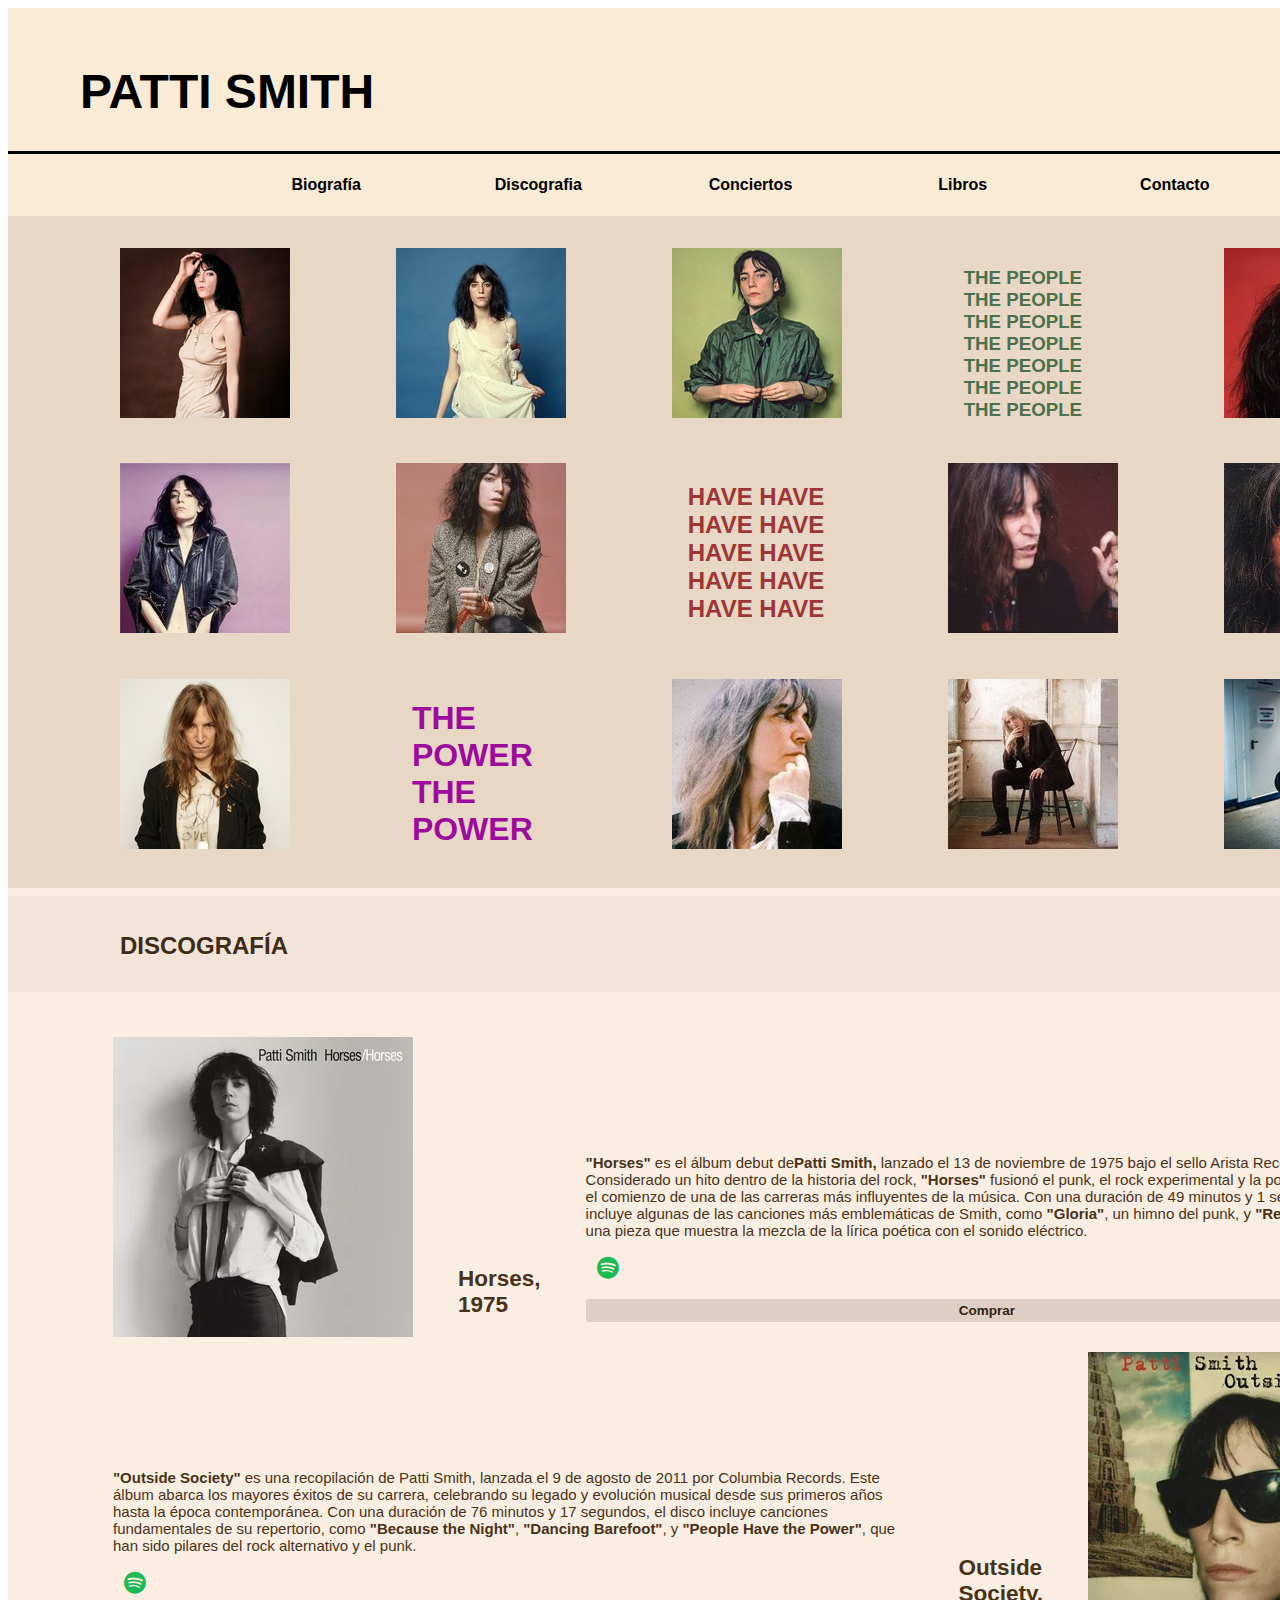
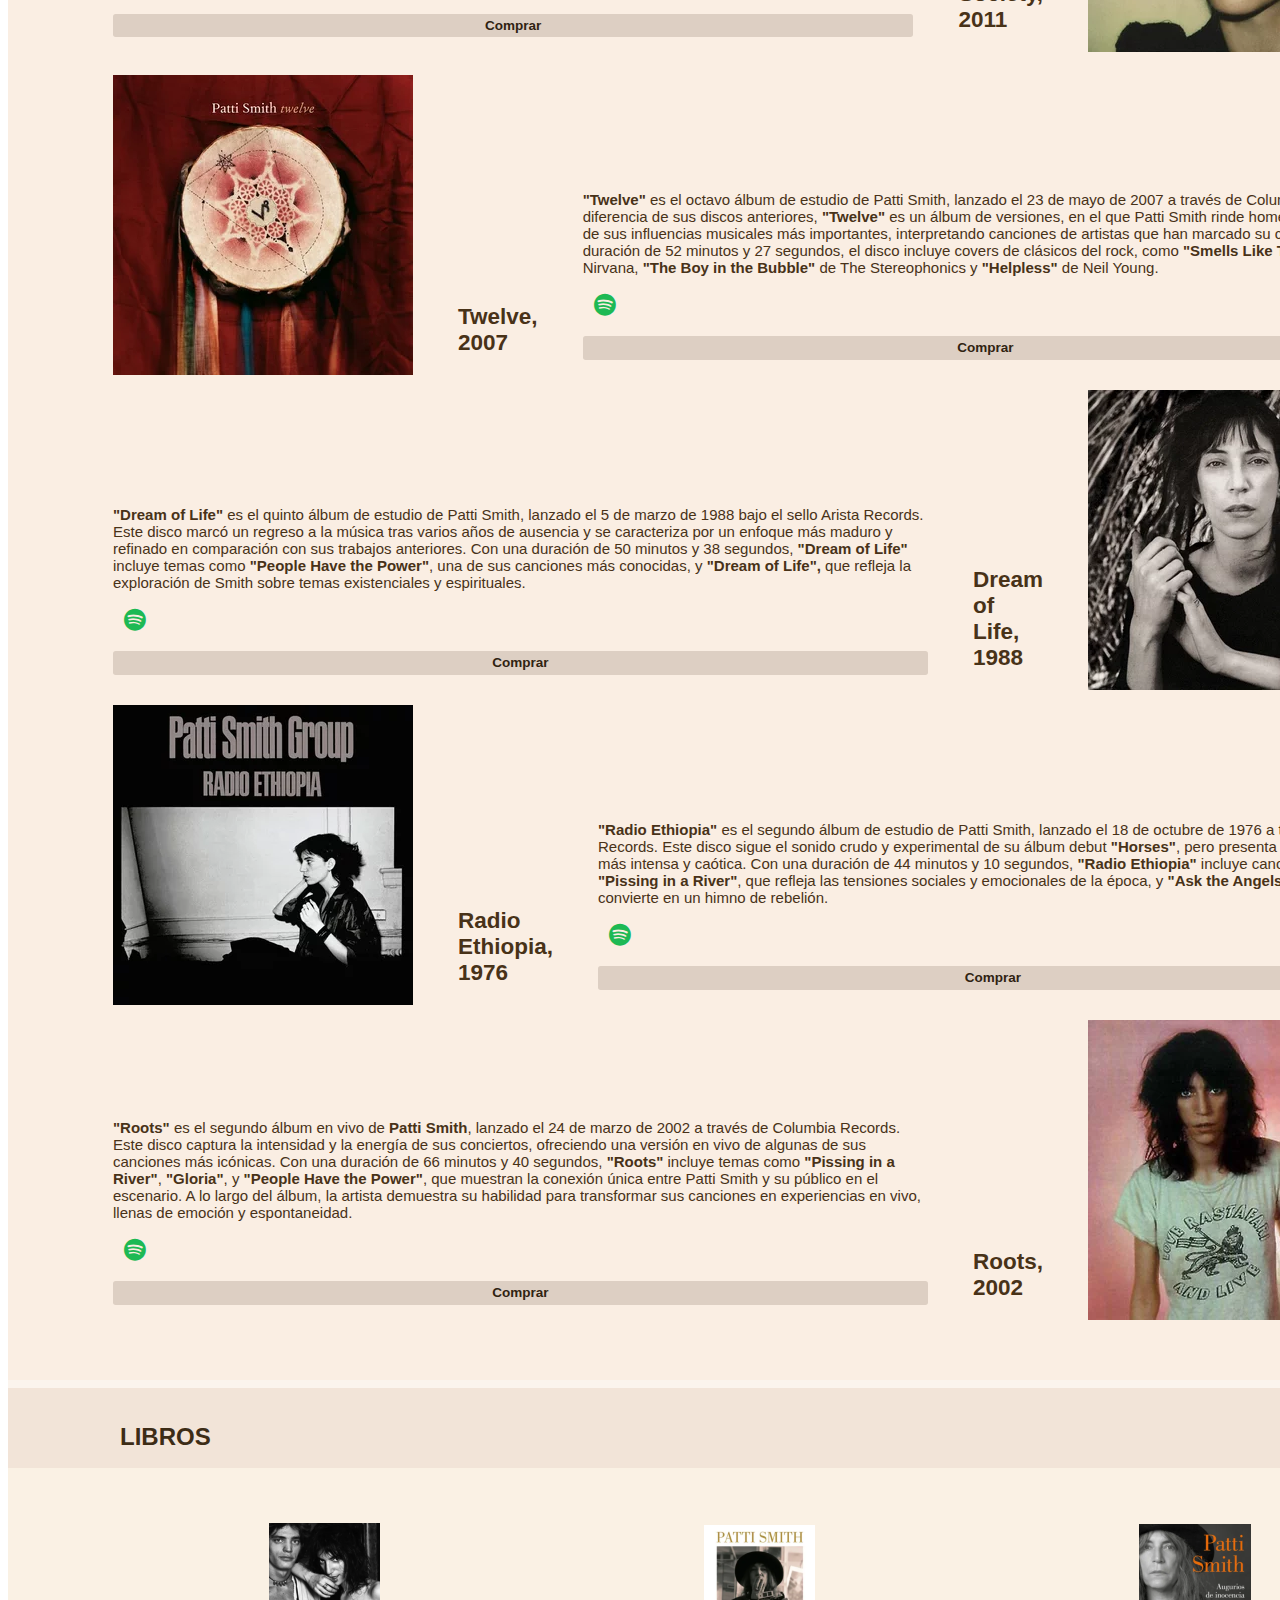
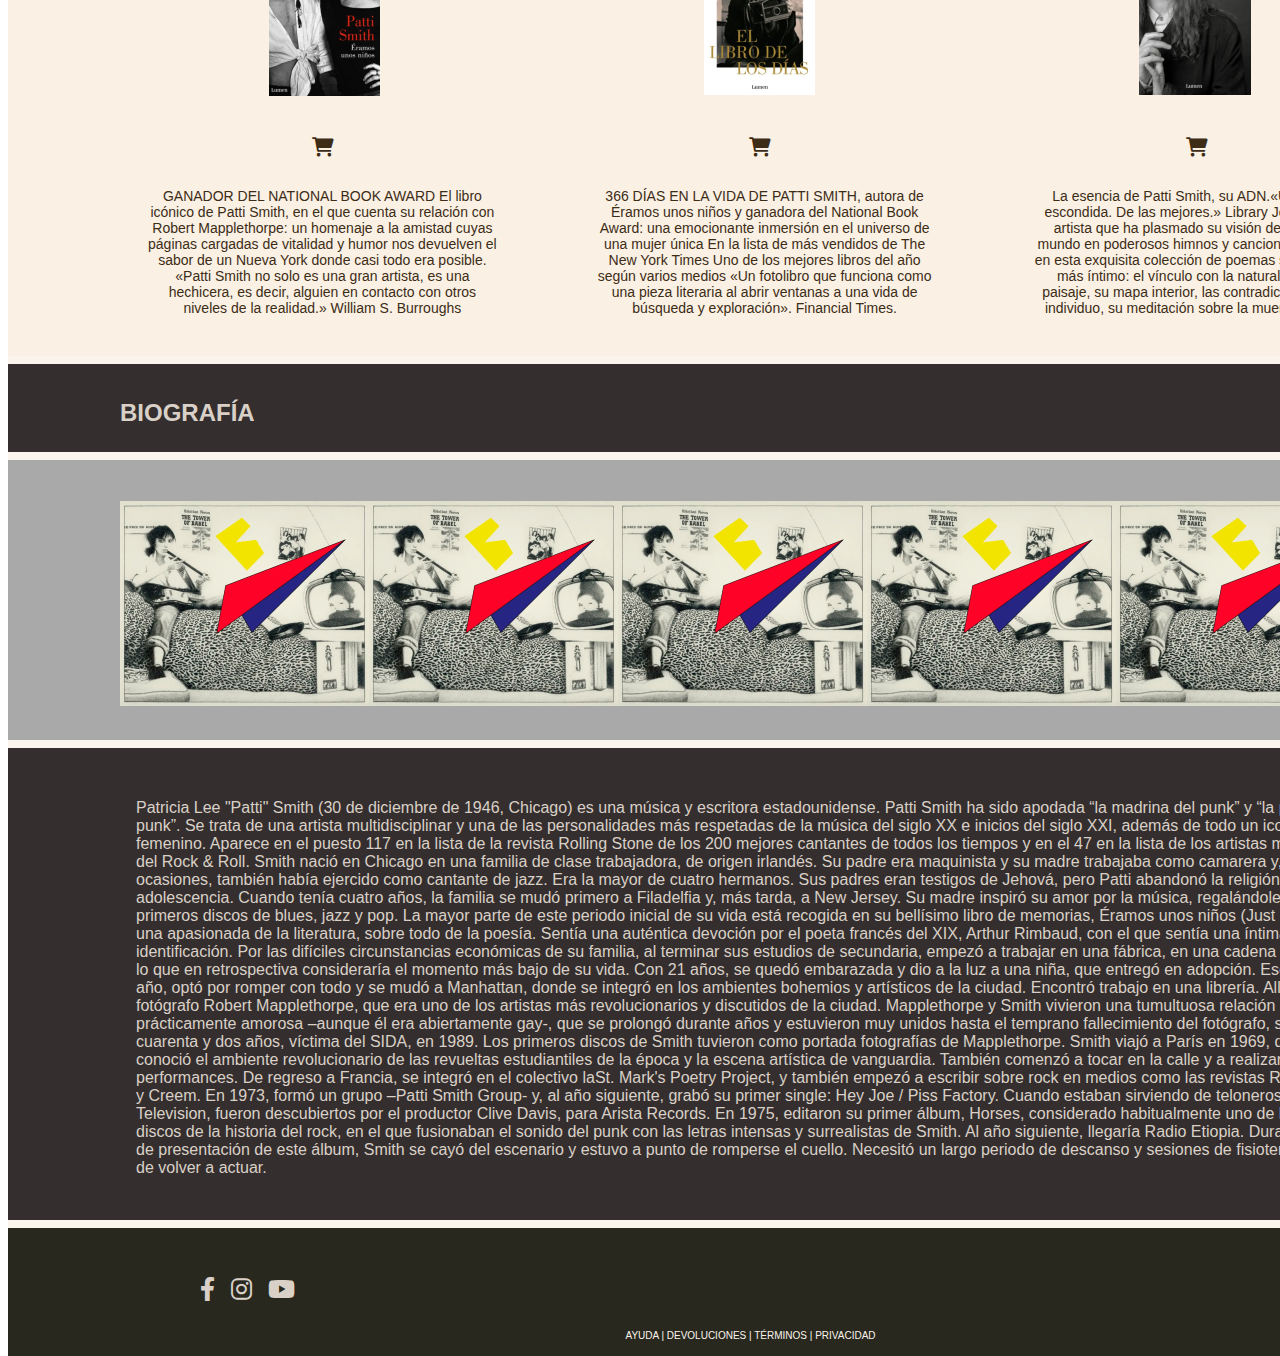
<file: index.html>
<!DOCTYPE html>
<html lang="en">
<head>
    <meta charset="UTF-8">
    <meta name="viewport" content="width=device-width, initial-scale=1.0">
    <title>Pagina Patti Smith</title>
<link rel="stylesheet" href="./style.css"/>
<link rel="stylesheet" href="https://cdnjs.cloudflare.com/ajax/libs/font-awesome/6.0.0-beta3/css/all.min.css">

<link href="https://cdnjs.cloudflare.com/ajax/libs/font-awesome/6.0.0-beta3/css/all.min.css" rel="stylesheet">
 
  
<body>
    <div class="contenedor">
        <div class="cabecera0">
            <div class="cabecera cabecera1"><h1><strong>PATTI SMITH</strong></h1></div>
            <div class="cabecera cabecera2"><strong>Biografía</strong></div>
            <div class="cabecera cabecera3"><p><strong>Discografia</strong></p></div>
            <div class="cabecera cabecera4"><strong>Conciertos</strong></div>
            <div class="cabecera cabecera5"><strong>Libros</strong></div>
            <div class="cabecera cabecera6"><strong>Contacto</strong></div>
            <div class="cabecera cabecera7"><i class="fas fa-search"></i></div>
        </div>
        <div class="cuerpo0">
            <div class="cuerpo cuerpo1"><img src="./public/images/foto1.png" alt="Descripción de la imagen"></div>
            <div class="cuerpo cuerpo2"><img src="./public/images/foto2.jpg" alt="Descripción de la imagen"></div>
            <div class="cuerpo cuerpo3"><img src="./public/images/foto3.png" alt="Descripción de la imagen"></div>
            <div class="cuerpo cuerpo13"><h3>THE PEOPLE <BR>THE PEOPLE<BR> THE PEOPLE<BR>THE PEOPLE <BR>THE PEOPLE<BR> THE PEOPLE<BR> THE PEOPLE</h3></div>
            <div class="cuerpo cuerpo4"><img src="./public/images/foto4.jpg" alt="Descripción de la imagen"></div>
            <div class="cuerpo cuerpo5"><img src="./public/images/foto5.jpg" alt="Descripción de la imagen"></div>
            <div class="cuerpo cuerpo6"><img src="./public/images/foto6.jpg" alt="Descripción de la imagen"></div>
            <div class="cuerpo cuerpo14"><h2>HAVE HAVE<br>HAVE HAVE<br> HAVE HAVE<br> HAVE HAVE <br>HAVE HAVE </h2></div>
            <div class="cuerpo cuerpo7"><img src="./public/images/foto7.jpg" alt="Descripción de la imagen"></div>
            <div class="cuerpo cuerpo8"><img src="./public/images/foto8.jpg" alt="Descripción de la imagen"></div>
            <div class="cuerpo cuerpo9"><img src="./public/images/foto9.jpg" alt="Descripción de la imagen"></div>
            <div class="cuerpo cuerpo15"><h1>THE <br>POWER<br>THE <br>POWER</h1></div>
            <div class="cuerpo cuerpo10"><img src="./public/images/foto10B.jpg" alt="Descripción de la imagen"></div>
            <div class="cuerpo cuerpo11"><img src="./public/images/foto11.jpg" alt="Descripción de la imagen"></div>
            <div class="cuerpo cuerpo12"><img src="./public/images/foto12.jpg" alt="Descripción de la imagen"></div>
            
        </div>
       
        <div class="discografia">
            <div class="disco disco0"><h2><strong>DISCOGRAFÍA</strong></h2></div>
            <div class="disco disco1"><img src="./public/images/disco2.jpg" alt="disco 1"><h2><strong>Horses, 1975</strong></h2><p><strong>"Horses"</strong> es el álbum debut de<strong>Patti Smith,</strong> lanzado el 13 de noviembre de 1975 bajo el sello Arista Records. Considerado un hito dentro de la historia del rock, <strong>"Horses"</strong> fusionó el punk, el rock experimental y la poesía, marcando el comienzo de una de las carreras más influyentes de la música. Con una duración de 49 minutos y 1 segundo, el disco incluye algunas de las canciones más emblemáticas de Smith, como <strong>"Gloria"</strong>, un himno del punk, y <strong>"Redondo Beach"</strong>, una pieza que muestra la mezcla de la lírica poética con el sonido eléctrico.<br><br><a href="https://open.spotify.com/album/{album_id}" class="spotify-icon" target="_blank">
                <i class="fab fa-spotify"></i> <!-- Icono de Spotify -->
              </a> <br><br><button class="boton-comprar">Comprar</button></p>
            </div>
            
            <div class="disco disco2"><img src="./public/images/disco4.jpg" alt="disco 2"> <h2><strong>Outside Society, 2011</strong></h2>
            <p><strong>"Outside Society" </strong> es una recopilación de Patti Smith, lanzada el 9 de agosto de 2011 por Columbia Records. Este álbum abarca los mayores éxitos de su carrera, celebrando su legado y evolución musical desde sus primeros años hasta la época contemporánea. Con una duración de 76 minutos y 17 segundos, el disco incluye canciones fundamentales de su repertorio, como <strong>"Because the Night"</strong>, <strong>"Dancing Barefoot"</strong>, y <strong>"People Have the Power"</strong>, que han sido pilares del rock alternativo y el punk.<br><br><a href="https://open.spotify.com/album/{album_id}" class="spotify-icon" target="_blank">
                <i class="fab fa-spotify"></i> <!-- Icono de Spotify -->
              </a> <br><br><button class="boton-comprar">Comprar</button></p></div>
            
            <div class="disco disco3"><img src="./public/images/disco5.jpg" alt="disco 3"><h2><strong>Twelve, 2007</strong></h2>
                <p><strong>"Twelve"</strong> es el octavo álbum de estudio de Patti Smith, lanzado el 23 de mayo de 2007 a través de Columbia Records. A diferencia de sus discos anteriores, <strong>"Twelve"</strong> es un álbum de versiones, en el que Patti Smith rinde homenaje a algunas de sus influencias musicales más importantes, interpretando canciones de artistas que han marcado su carrera. Con una duración de 52 minutos y 27 segundos, el disco incluye covers de clásicos del rock, como <strong>"Smells Like Teen Spirit"</strong> de Nirvana, <strong>"The Boy in the Bubble"</strong> de The Stereophonics y<strong> "Helpless"</strong>  de Neil Young.<br><br><a href="https://open.spotify.com/album/{album_id}" class="spotify-icon" target="_blank">
                    <i class="fab fa-spotify"></i> <!-- Icono de Spotify -->
                  </a> <br><br><button class="boton-comprar">Comprar</button></p>
            </div>
            
            <div class="disco disco4"><img src="./public/images/disco7.jpg" alt="disco 4"><h2><strong>Dream of Life, 1988</strong></h2>
            <p><strong>"Dream of Life"</strong> es el quinto álbum de estudio de Patti Smith, lanzado el 5 de marzo de 1988 bajo el sello Arista Records. Este disco marcó un regreso a la música tras varios años de ausencia y se caracteriza por un enfoque más maduro y refinado en comparación con sus trabajos anteriores. Con una duración de 50 minutos y 38 segundos, <strong>"Dream of Life"</strong> incluye temas como <strong>"People Have the Power"</strong>, una de sus canciones más conocidas, y <strong>"Dream of Life",</strong> que refleja la exploración de Smith sobre temas existenciales y espirituales.<br><br><a href="https://open.spotify.com/album/{album_id}" class="spotify-icon" target="_blank">
                <i class="fab fa-spotify"></i> 
              </a> <br><br><button class="boton-comprar">Comprar</button></p></div>
            
            <div class="disco disco5"><img src="./public/images/disco8.jpg" alt="disco 5"><h2><strong>Radio Ethiopia, 1976</strong></h2>
                <p><strong>"Radio Ethiopia"</strong> es el segundo álbum de estudio de Patti Smith, lanzado el 18 de octubre de 1976 a través de Arista Records. Este disco sigue el sonido crudo y experimental de su álbum debut <strong>"Horses"</strong>, pero presenta una atmósfera más intensa y caótica. Con una duración de 44 minutos y 10 segundos,<strong> "Radio Ethiopia" </strong>incluye canciones como <strong>"Pissing in a River"</strong>, que refleja las tensiones sociales y emocionales de la época, y <strong>"Ask the Angels"</strong>, que se convierte en un himno de rebelión.<br><br><a href="https://open.spotify.com/album/{album_id}" class="spotify-icon" target="_blank">
                    <i class="fab fa-spotify"></i>
                  </a> <br><br><button class="boton-comprar">Comprar</button></p>
            </div>
            
            <div class="disco disco6"><img src="./public/images/disco11.jpg" alt="disco 6"><h2><strong>Roots, 2002</strong></h2>
                <p><strong>"Roots"</strong> es el segundo álbum en vivo de <strong>Patti Smith</strong>, lanzado el 24 de marzo de 2002 a través de Columbia Records. Este disco captura la intensidad y la energía de sus conciertos, ofreciendo una versión en vivo de algunas de sus canciones más icónicas. Con una duración de 66 minutos y 40 segundos, <strong>"Roots" </strong>incluye temas como <strong>"Pissing in a River"</strong>, <strong>"Gloria"</strong>, y <strong>"People Have the Power"</strong>, que muestran la conexión única entre Patti Smith y su público en el escenario. A lo largo del álbum, la artista demuestra su habilidad para transformar sus canciones en experiencias en vivo, llenas de emoción y espontaneidad.<br><br><a href="https://open.spotify.com/album/{album_id}" class="spotify-icon" target="_blank">
                    <i class="fab fa-spotify"></i> 
                  </a> <br><br><button class="boton-comprar">Comprar</button> </p> 
                
            </div>
        </div>
        
       <div class="libros">
        
            <div class="libro libro0"><h2><strong>LIBROS</strong></h2</div>
            <div class="libro libro1"><img src="./public/images/eramosPEQ.png" alt="libro 1"><img src="./public/images/fotolibroPEQ.png" alt="libro 2"><img src="./public/images/augurios-de-inocenciaPEQ.jpg.png" alt="libro 3">
            </div>
            <div class="libro libro2">
               <!--<button class="boton-comprar2">Comprar</button>-->
                <a href="https://www.tupagina.com/comprar">
                    <i class="fas fa-shopping-cart comprar-icono"></i> <!-- Icono de carrito de compras -->
                  </a>
                  <a href="https://www.tupagina.com/comprar">
                    <i class="fas fa-shopping-cart comprar-icono"></i> <!-- Icono de carrito de compras -->
                  </a>
                  <a href="https://www.tupagina.com/comprar">
                    <i class="fas fa-shopping-cart comprar-icono"></i> <!-- Icono de carrito de compras -->
                  </a>
                
            </div>
            <div class="libro libro3">
                <p>GANADOR DEL NATIONAL BOOK AWARD
                El libro icónico de Patti Smith, en el que cuenta su relación con Robert Mapplethorpe: un homenaje a la amistad cuyas páginas cargadas de vitalidad y humor nos devuelven el sabor de un Nueva York donde casi todo era posible.
                «Patti Smith no solo es una gran artista, es una hechicera, es decir, alguien en contacto con otros niveles de la realidad.»
                William S. Burroughs
                 </p>
                <p>366 DÍAS EN LA VIDA DE PATTI SMITH, autora de Éramos unos niños y ganadora del National Book Award: una emocionante inmersión en el universo de una mujer única
                    En la lista de más vendidos de The New York Times
                    Uno de los mejores libros del año según varios medios
                    «Un fotolibro que funciona como una pieza literaria al abrir ventanas a una vida de búsqueda y exploración».
                    Financial Times.
                </p>
                <p>La esencia de Patti Smith, su ADN.«Una joya escondida. De las mejores.»
                    Library Journal. La artista que ha plasmado su visión de nuestro mundo en poderosos himnos y canciones desvela en esta exquisita colección de poemas su universo más íntimo: el vínculo con la naturaleza y el paisaje, su mapa interior, las contradicciones del individuo, su meditación sobre la muerte y la fe. </p>
            </div>
        </div>
        </div class="biografia">
              <div class="bio bio1"><h2><strong>BIOGRAFÍA</strong></h2></div>
              <div class="bio fotobio"><img src="./public/images/fotopeqbio.png" alt="">
                 <img src="./public/images/fotopeqbio.png" alt="">
                 <img src="./public/images/fotopeqbio.png" alt="">
                 <img src="./public/images/fotopeqbio.png" alt="">
                 <img src="./public/images/fotopeqbio.png" alt="">
            </div>
              <div class="bio textobio">
                Patricia Lee "Patti" Smith (30 de diciembre de 1946, Chicago) es una música y escritora estadounidense.
Patti Smith ha sido apodada “la madrina del punk” y “la poeta del punk”. Se trata de una artista multidisciplinar y una de las personalidades más respetadas de la música del siglo XX e inicios del siglo XXI, además de todo un icono femenino.
Aparece en el puesto 117 en la lista de la revista Rolling Stone de los 200 mejores cantantes de todos los tiempos y en el 47 en la lista de los artistas más grandes del Rock & Roll.
Smith nació en Chicago en una familia de clase trabajadora, de origen irlandés. Su padre era maquinista y su madre trabajaba como camarera y, en ocasiones, también había ejercido como cantante de jazz.  Era la mayor de cuatro hermanos. Sus padres eran testigos de Jehová, pero Patti abandonó la religión en su adolescencia.
Cuando tenía cuatro años, la familia se mudó primero a Filadelfia y, más tarda, a New Jersey. Su madre inspiró su amor por la música, regalándole sus primeros discos de blues, jazz y pop. La mayor parte de este periodo inicial de su vida está recogida en su bellísimo libro de memorias, Éramos unos niños (Just Kids). Era una apasionada de la literatura, sobre todo de la poesía. Sentía una auténtica devoción por el poeta francés del XIX, Arthur Rimbaud, con el que sentía una íntima identificación.
Por las difíciles circunstancias económicas de su familia, al terminar sus estudios de secundaria, empezó a trabajar en una fábrica, en una cadena de montaje, lo que en retrospectiva consideraría el momento más bajo de su vida. Con 21 años, se quedó embarazada y dio a la luz a una niña, que entregó en adopción. Ese mismo año, optó por romper con todo y se mudó a Manhattan, donde se integró en los ambientes bohemios y artísticos de la ciudad.
Encontró trabajo en una librería. Allí conoció al fotógrafo Robert Mapplethorpe, que era uno de los artistas más revolucionarios y discutidos de la ciudad. Mapplethorpe y Smith vivieron una tumultuosa relación prácticamente amorosa –aunque él era abiertamente gay-, que se prolongó durante años y estuvieron muy unidos hasta el temprano fallecimiento del fotógrafo, sólo con cuarenta y dos años, víctima del SIDA, en 1989. Los primeros discos de Smith tuvieron como portada fotografías de Mapplethorpe.
 Smith viajó a París en 1969, donde conoció el ambiente revolucionario de las revueltas estudiantiles de la época y la escena artística de vanguardia. También comenzó a tocar en la calle y a realizar performances. De regreso a Francia, se integró en el colectivo laSt. Mark's Poetry Project, y también empezó a escribir sobre rock en medios como las revistas Rolling Stone y Creem.
En 1973, formó un grupo –Patti Smith Group- y, al año siguiente, grabó su primer single: Hey Joe / Piss Factory. Cuando estaban sirviendo de teloneros a la banda Television, fueron descubiertos por el productor Clive Davis, para Arista Records. En 1975, editaron su primer álbum, Horses, considerado habitualmente uno de los mejores discos de la historia del rock, en el que fusionaban el sonido del punk con las letras intensas y surrealistas de Smith. Al año siguiente, llegaría Radio Etiopia.
 Durante la gira de presentación de este álbum, Smith se cayó del escenario y estuvo a punto de romperse el cuello. Necesitó un largo periodo de descanso y sesiones de fisioterapia antes de volver a actuar.
<!--Más tarde llegaron Easter (1978), que incluía su canción más famosa, Because the Night, coescrita con su amigo Bruce Springteen, y Wave (1979). En esa época Patti se casó con el músico Fred "Sonic" Smith. Tuvieron dos hijos: Jackson y Jesse Paris. Ambos seguirían los pasos de sus progenitores, y se dedicarían a la música, él como batería, y ella como compositora.
Patti estuvo varios años alejada de los escenarios, dedicada a la crianza de sus hijos. Regresó en 1988 con Dream of Life. Salió varias veces de gira con Bob Dylan y con REM (Michael Stipe, el líder de la banda, era un gran admirador de Smith y afirmó que quiso ser músico tras oír por primera vez Horses). Sin embargo, recibió un duro golpe cuando en 1994, fallecieron consecutivamente su hermano Todd y su esposo Fred, en este último caso de un repentino ataque cardiaco.
Esto se reflejó en su álbum de 1996, Gone Again. A este le siguió Peace and Noise (1997), Gung Ho (2000), Trampin`(2004), Twuelve (2007) y Baga (2012). También ha realizado varias exposiciones de sus fotografías y sus creaciones de arte visual.
Sus libro de memorias Éramos unos niños (2010), centrado en su juventud y su relación con Robert Mapplethorpe, ganó el National Book Award de no ficción y se convirtió en un bestseller internacional. Ha publicado otros libros de índole autobiográfica como Augurios de inocencia o El año del mono.
En 2016, acudió a Estocolmo para recibir el Premio Nobel de Literatura, en representación de Bob Dylan.-->
              </div>
<div class="footer">

  <div class="foot1">
    <div class="social-icons">
      <!-- Facebook -->
      <div class= icon1><a href="https://www.facebook.com" target="_blank">
          <i class="fab fa-facebook-f"></i>
      </a></div>
      <!-- Instagram -->
      <div class= icon2> <a href="https://www.instagram.com" target="_blank">
          <i class="fab fa-instagram"></i>
      </a></div>
      <!-- YouTube -->
      <div class= icon3><a href="https://www.youtube.com" target="_blank">
          <i class="fab fa-youtube"></i>
      </a></div>
  </div>
  </div>
  <div class="foot2"><p>AYUDA   |   DEVOLUCIONES   |   TÉRMINOS   |   PRIVACIDAD  </p>  </div>
  
  </div>

      </div>
    </div>
 
    
</body>
</html>
</file>
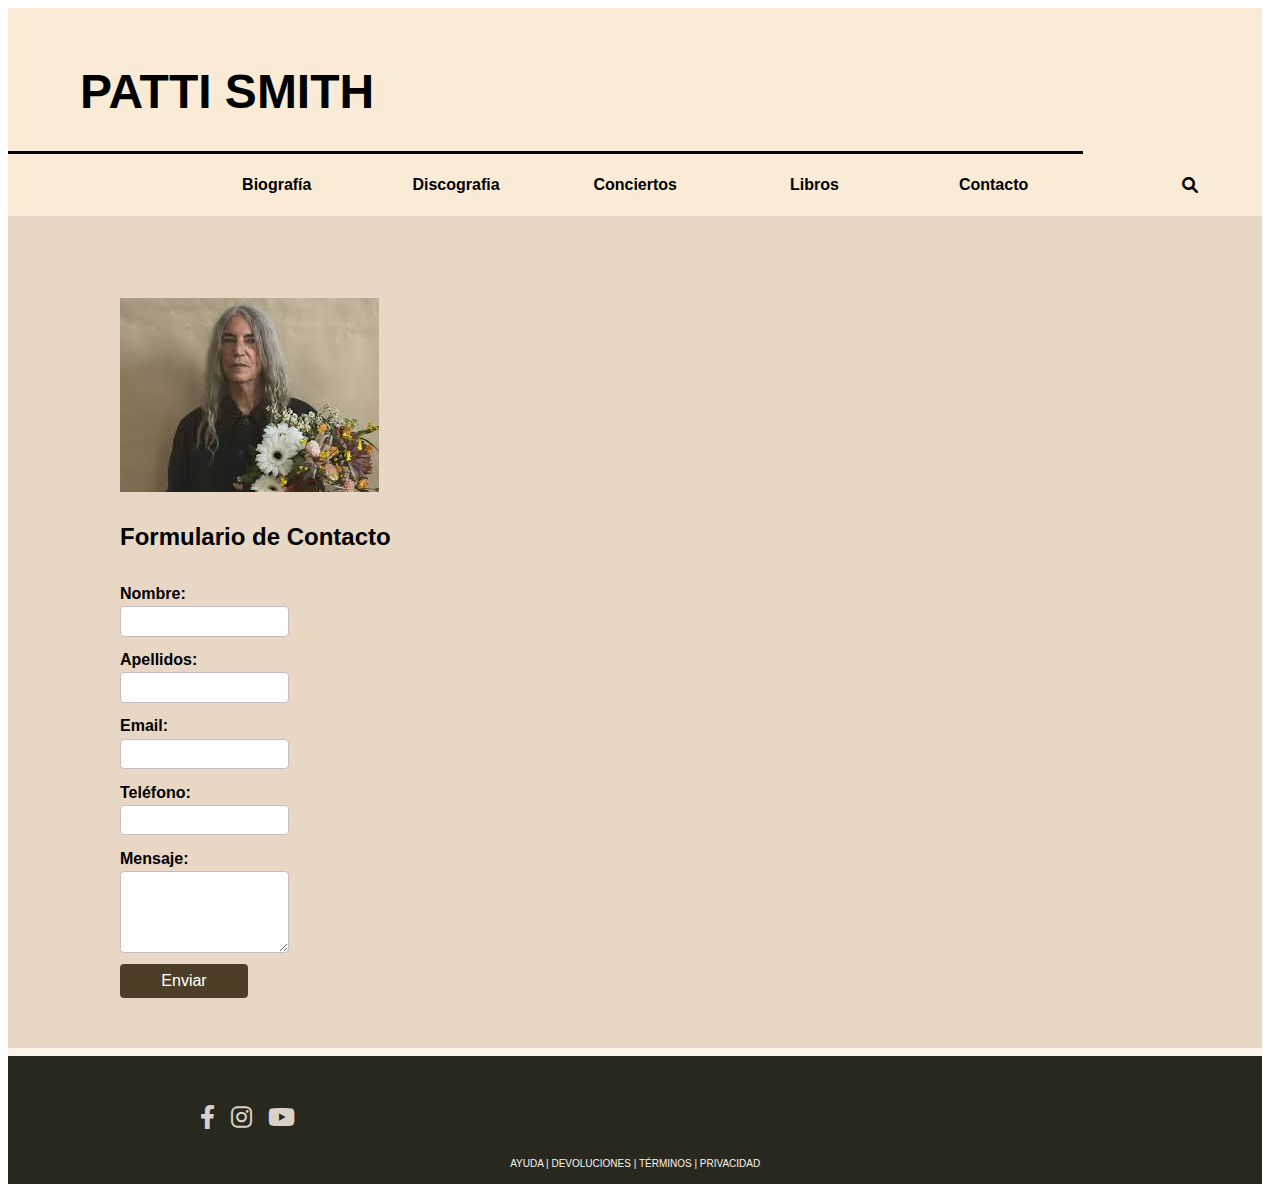
<file: paginas/formulario.html>
<!DOCTYPE html>
<html lang="en">
<head>
    <meta charset="UTF-8">
    <meta name="viewport" content="width=device-width, initial-scale=1.0">
    <title>Document</title>
</head>
<link rel="stylesheet" href="style.css"/>
<link rel="stylesheet" href="https://cdnjs.cloudflare.com/ajax/libs/font-awesome/6.0.0-beta3/css/all.min.css">

<link href="https://cdnjs.cloudflare.com/ajax/libs/font-awesome/6.0.0-beta3/css/all.min.css" rel="stylesheet">
<body>
  <div class="contenedor">
    <div class="cabecera0">
        <div class="cabecera cabecera1"><h1><strong>PATTI SMITH</strong></h1></div>
        <div class="cabecera cabecera2"><strong>Biografía</strong></div>
        <div class="cabecera cabecera3"><p><strong>Discografia</strong></p></div>
        <div class="cabecera cabecera4"><strong>Conciertos</strong></div>
        <div class="cabecera cabecera5"><strong>Libros</strong></div>
        <div class="cabecera cabecera6"><strong>Contacto</strong></div>
        <div class="cabecera cabecera7"><i class="fas fa-search"></i></div>
    </div>
    <div class="formulario">
      <div class="bio fotobio"><img src="pattiflores.jpg" alt=""></div>
      <h2>Formulario de Contacto</h2>
        <form action="#" method="POST">
          <label for="nombre">Nombre:</label>
          <input type="text" id="nombre" name="nombre" required>
    
          <label for="apellidos">Apellidos:</label>
          <input type="text" id="apellidos" name="apellidos" required>
    
          <label for="email">Email:</label>
          <input type="email" id="email" name="email" required>
    
          <label for="telefono">Teléfono:</label>
          <input type="tel" id="telefono" name="telefono" required>
    
          <label for="mensaje">Mensaje:</label>
          <textarea id="mensaje" name="mensaje" required></textarea>
    
          <button type="submit">Enviar</button>
        </form>
        
      </div>
      <div class="footer">

        <div class="foot1">
          <div class="social-icons">
            <!-- Facebook -->
            <div class= icon1><a href="https://www.facebook.com" target="_blank">
                <i class="fab fa-facebook-f"></i>
            </a></div>
            <!-- Instagram -->
            <div class= icon2> <a href="https://www.instagram.com" target="_blank">
                <i class="fab fa-instagram"></i>
            </a></div>
            <!-- YouTube -->
            <div class= icon3><a href="https://www.youtube.com" target="_blank">
                <i class="fab fa-youtube"></i>
            </a></div>
        </div>
        </div>
        <div class="foot2"><p>AYUDA   |   DEVOLUCIONES   |   TÉRMINOS   |   PRIVACIDAD  </p>  </div>
        
        </div>
           
</body>
</html>
</file>
<file: style.css>
.contenedor{
    display: grid;
    width: 100vw;
    height: 100vh;
    background-color: rgb(244, 238, 231);
    
}

.cabecera0{
    display: grid;
    width: 100%;
    height: 13em;
    grid-template-columns: 1fr 1fr 1fr 1fr 1fr 1fr 1fr;
    grid-template-rows: 2fr 1fr ;
    background-color: antiquewhite;
    
}

.cabecera1{
    display: grid;
    grid-column-start: 1;
    grid-column-end: 7;
    grid-row-start: 1;
    grid-row-end: 2;
    align-items: center;
    padding-top: 1em;
    padding-left: 3em;  
    font-size: x-large;
    border-bottom: solid;   
    font-family:"poppins",sans-serif;
  
}
.cabecera2{
display: grid;
grid-column-start: 2;
grid-column-end: 3;
grid-row-start: 2;
grid-column-end: 3;
align-items: center;
justify-content: center;
font-family:"poppins",sans-serif;

}

  
.cabecera3{
    display: grid;
    grid-row-start: 2;
    grid-column-end: 3;
    grid-column-start: 3;
    grid-column-end: 4;
    align-items: center;
    justify-content: center;
    font-family:"poppins",sans-serif;
    
}
.cabecera4{
    display: grid;
    grid-row-start: 2;
    grid-column-end: 3;
    grid-column-start: 4;
    grid-column-end: 5;
    align-items: center;
    justify-content: center;
    font-family:"poppins",sans-serif;
    
}
.cabecera5{
    display: grid;
    grid-row-start: 2;
    grid-column-end: 3;
    grid-column-start: 5;
    grid-column-end: 6;
    align-items: center;
    justify-content: center;
    font-family:"poppins",sans-serif;  
}
.cabecera6{
    display: grid;
    grid-row-start: 2;
    grid-column-end: 3;
    grid-column-start: 6;
    grid-column-end: 7;
    align-items: center;
    justify-content: center;
    font-family:"poppins",sans-serif;
    
}
.cabecera7{
    display: grid;
    grid-row-start: 2;
    grid-column-end: 3;
    grid-column-start: 7;
    grid-column-end: 8;
    align-items: center;
    justify-content: end;
    padding-right: 4em;
    font-family:"poppins",sans-serif;
}
.cuerpo0{
    display: grid;
    background-color: rgb(232, 215, 196);
    height: 40em;
    grid-template-columns: 1fr 1fr 1fr 1fr 1fr;
    grid-template-rows: 1fr 1fr 1fr;
    padding-left: 7em;;
    padding-top: 2em;
    gap: 0.4em;  
    font-family:"poppins",sans-serif;
    font-weight: bold;

    
}
.cuerpo13{
    display: grid;
    padding-left: 1em;   
    color:rgb(76, 113, 76); 
 
}
.cuerpo14{
    display: grid;
    padding-left: 1em;   
     color: rgb(157, 55, 55)
    
}
.cuerpo15{
    display: grid;
    padding-left: 1em;  
    color: rgb(156, 11, 156);
   
}
.disco{
    display: flex;
    flex-direction: row;
    height: 80em;
    background-color:  rgb(250, 238, 227);
    font-family:"poppins",sans-serif;
    color:  rgb(72, 50, 24);;
    
}

.disco0{
    display: flex;
    flex-direction: row;
    background-color:  rgb(242, 228, 216);
    height: 4em;
    padding-top: 1em;
    padding-bottom: 1em;
    padding-left: 7em;
    color:  rgb(61, 44, 22);
    border-top: 0.5em solid ;
    border-color:   rgb(250, 238, 227);
    font-family: "poppins",sans-serif;
   
}
.disco1{
    display: flex;
    flex-direction: row;
    height: 19em;
    gap:3em;
    padding-top: 4em;
    padding-right: 7em;
    padding-left: 7em;
    padding-bottom: 2em;
    justify-content: center;
    align-items: end;
    font-size:15px;
        
}

.disco2{
    display: flex;
    flex-direction: row-reverse;
    height: 18em;
    gap:3em;
    padding-right: 7em;
    padding-left: 7em;
    padding-top: 1em;
    justify-content: center;
    align-items: end;
    font-size:15px;
   
     
}
.disco3{
    display: flex;
    flex-direction: row;
    height: 21em;
    gap:3em;
    padding-right: 7em;
    padding-left: 7em;
    padding-top: 2em;
    padding-bottom: 2em;
     padding-top: 0.5em;
    justify-content: center;
    align-items: end;
    font-size:15px;
}
.disco4{
    display: flex;
    flex-direction: row-reverse;
    height: 18em;
    gap:3em;
    padding-right: 7em;
    padding-left: 7em;
    padding-top: 1em;
    justify-content: center;
    align-items: end;
    font-size:15px;
}
  

.disco5{
    display: flex;
    flex-direction: row;
    height: 19em;
    gap:3em;
    padding-right: 7em;
    padding-left: 7em;
    padding-top: 2em;
    justify-content: center;
    align-items: end;
    font-size:15px;
}

.disco6{
    display: flex;
    flex-direction: row-reverse;
    height: 19em;
    gap:3em;
    padding-right: 7em;
    padding-left: 7em;
    padding-top: 2em;
    padding-bottom: 4em;
    justify-content: center;
    align-items: end;
    font-size:15px;
    
}

.boton-comprar {
    width: 100%;
    background-color:  rgb(221, 207, 195);
    color:  rgb(48, 35, 18);
    font-size: 0.9em;
    font-weight: bolder;          
    padding: 0.3em 0.7em;       
    border:none;           
    border-radius: 0.2em;        
    cursor: pointer;         
    transition: background-color 0.3s ease, transform 0.2s ease; 
  }

  
  
  .boton-comprar:hover {
    background-color: rgb(170, 154, 140);
    transform: scale(1.05);  
  }
  
  /* Efecto al presionar el botón (active) */
  .boton-comprar:active {
    background-color: rgb(153, 139, 126);
    transform: scale(0.98);     /* Reduce ligeramente el tamaño del botón */
  }
  .spotify-icon {
    font-size: 1.5em; /* Tamaño del icono */
    color: #1DB954; /* Color verde de Spotify */
    text-decoration: none; /* Elimina el subrayado */
    transition: color 0.3s ease; /* Transición para el color */
    padding-left: 0.5em;
  }

  .spotify-icon:hover {
    color: #1bad4e; /* Color más oscuro al pasar el ratón */
  }
  
  
.libros{
    display: flex;
    flex-direction: column;
    height:36em;
    gap: 5em;
    background-color:   rgb(250, 241, 228);
   
    
   
}
.libro0{
    display: flex;
    flex-direction: row;
    height: 4em;
    background-color:  rgb(242, 228, 216);
    padding-left: 7em;
    color:  rgb(61, 44, 22);
    border-top: 0.5em solid ;
    border-color:   rgb(251, 244, 237);
    font-family: "poppins",sans-serif;
    padding-top: 1em;
    
   
}
.libro1{
    display: flex;
   flex-direction: row;
    width: 80rem;
    padding-top: 3em;
    gap: 13.5em;
    justify-content: center;
    align-items: center;
    
}

  
.libro2{
    display: flex;
    flex-direction: row;
    gap:17.3em;
   padding-left: 8em;
   padding-top: 1.5em;
}

/*.boton-comprar2 {
    width: 50%;
    background-color:  rgb(221, 207, 195);
    color:  rgb(48, 35, 18);
    font-size: 0.6em;          
    padding: 0.3em 0.7em;       
    border:none;           
    border-radius: 0.2em;        
    cursor: pointer;         
    transition: background-color 0.3s ease, transform 0.2s ease; 
  }

  
  
  .boton-comprar2:hover {
    background-color: rgb(170, 154, 140);
    transform: scale(1.05);  
  }
  
   Efecto al presionar el botón (active) 

  .boton-comprar2:active {
    background-color: rgb(153, 139, 126);
    transform: scale(0.98);     Reduce ligeramente el tamaño del botón 
}
*/

  .comprar-icono {
    font-size: 0.8em; 
    color:  rgb(61, 44, 22);
    cursor: pointer;
    transition: transform 0.3s ease;
   
  }

  .comprar-icono:hover {
    transform: scale(1.2); /* Agranda el icono al pasar el ratón */
  }
  .libro3{
    display: flex;
    flex-wrap: nowrap;
    flex-direction: row;
    font-family:"poppins",sans-serif;
    font-weight: normal;
    font-size:14px;
   gap:7em;
  margin-right: 10em;
  margin-left: 2em;
  padding-top: 1em;
  text-align: center;
  }

  .biografia{
    display: flex;
    flex-direction: column;
    height: 40em;
    background-color: rgb(66, 66, 57);
    
   
  
  }
  .bio{
    display: flex;
    flex-direction: row;
    height: 4em;
    background-color:  rgb(242, 228, 216);
    padding-bottom: 0.5em;
    padding-left: 7em;
    color:  rgb(217, 209, 199);
    border-top: 0.5em solid ;
    border-color:   rgb(251, 244, 237);
    font-family: "poppins",sans-serif;
    padding-top: 1em;
    background-color: rgb(53, 46, 46);
    

  }
 
  .fotobio{
    display: flex;
    flex-direction: row;
    height: 16em;
    background-color: darkgray;
    justify-content: center;
    align-items: center;
    padding-right: 8em;
    

  }
  .textobio{
    display: flex;
    flex-direction: row;
    height: 28em;
    font-family: "poppins",sans-serif;
    justify-content: center;
    align-items: center;
    padding-left: 8em;
    padding-right: 8em;

  }


  .footer{
 
    display: flex;
    flex-direction: column;
    background-color:  rgb(40, 40, 30);
    border-top: 0.5em solid ;
    border-color:   rgb(251, 244, 237);
    font-family: "poppins",sans-serif;
    height: 8em;
    
    
}


.foot1{
  display: flex;
  flex-direction: row;
  justify-content: start;
  align-items: start;
  padding-left: 4em;
  padding-top: 3em;;
  padding-bottom: 1em;
}
.foot2{

  display: flex;
  flex-direction: row;
  color:  rgb(251, 244, 237);
  font-family: "poppins",sans-serif;
  font-size: x-small;
  justify-content: center;
  align-items: center;


 
}
.social-icons {
  display: flex;
  flex-direction: row;
  gap: 1em;
  padding-left: 8em;
  
}

.social-icons a {
  font-size: 1.5em;  
  color:  rgb(217, 209, 199);
  text-decoration: none;  
  transition: color 0.3s ease;  
}

 .social-icons .icon1 a:hover {
  color: #0073e6;  
}
.social-icons .icon2 a:hover {
  color: #ba448f;  
}

.social-icons .icon3 a:hover {
  color: #aa0e19;  
}
</file>
<file: paginas/style.css>
.contenedor{
  display: grid;
  width: 98vw;
  height: 98vh;
  background-color: rgb(213, 206, 197);
  
}

.cabecera0{
  display: grid;
  width: 100%;
  height: 13em;
  grid-template-columns: 1fr 1fr 1fr 1fr 1fr 1fr 1fr;
  grid-template-rows: 2fr 1fr ;
  background-color: antiquewhite;
  
}

.cabecera1{
  display: grid;
  grid-column-start: 1;
  grid-column-end: 7;
  grid-row-start: 1;
  grid-row-end: 2;
  align-items: center;
  padding-top: 1em;
  padding-left: 3em;  
  font-size: x-large;
  border-bottom: solid;   
  font-family:"poppins",sans-serif;

}
.cabecera2{
display: grid;
grid-column-start: 2;
grid-column-end: 3;
grid-row-start: 2;
grid-column-end: 3;
align-items: center;
justify-content: center;
font-family:"poppins",sans-serif;

}


.cabecera3{
  display: grid;
  grid-row-start: 2;
  grid-column-end: 3;
  grid-column-start: 3;
  grid-column-end: 4;
  align-items: center;
  justify-content: center;
  font-family:"poppins",sans-serif;
  
}
.cabecera4{
  display: grid;
  grid-row-start: 2;
  grid-column-end: 3;
  grid-column-start: 4;
  grid-column-end: 5;
  align-items: center;
  justify-content: center;
  font-family:"poppins",sans-serif;
  
}
.cabecera5{
  display: grid;
  grid-row-start: 2;
  grid-column-end: 3;
  grid-column-start: 5;
  grid-column-end: 6;
  align-items: center;
  justify-content: center;
  font-family:"poppins",sans-serif;  
}
.cabecera6{
  display: grid;
  grid-row-start: 2;
  grid-column-end: 3;
  grid-column-start: 6;
  grid-column-end: 7;
  align-items: center;
  justify-content: center;
  font-family:"poppins",sans-serif;
  
}
.cabecera7{
  display: grid;
  grid-row-start: 2;
  grid-column-end: 3;
  grid-column-start: 7;
  grid-column-end: 8;
  align-items: center;
  justify-content: end;
  padding-right: 4em;
  font-family:"poppins",sans-serif;
}


.formulario {
    font-family:"poppins",sans-serif;
     display: flex;
     flex-direction: column;
     height: 50em;
     justify-content: center;
     align-items: start;
    padding-left: 7em;
     background-color: rgb(232, 215, 196);
     padding-left: 7em;;
     padding-top: 2em;
     gap: 0.4em;  
     font-family:"poppins",sans-serif;
     font-weight: bold;
  }

 /* h2 {
    text-align: center;
  }
*/
  label {
    display: block;
    /*margin: 10px 0 5px;*/
    margin:0.5em 0 0.2em;
  }

  input, textarea {
    width: 60%;
    padding: 0.5em;
    margin-bottom: 0.5em;
    border: 1px solid #c6bebe;
    border-radius: 4px;
  }

  textarea {
    /*resize: vertical;*/
    height: 5em;
  }

  button {
    width: 50%;
    padding: 0.5em;
    background-color: #4d3f27;
    color: white;
    border: none;
    border-radius: 4px;
    cursor: pointer;
    font-size: 1em;
  }

  button:hover {
    background-color: #082f10;
  }

  .footer{
 
    display: flex;
    flex-direction: column;
    background-color:  rgb(40, 40, 30);
    border-top: 0.5em solid ;
    border-color:   rgb(251, 244, 237);
    font-family: "poppins",sans-serif;
    height: 8em;
    
    
}


.foot1{
  display: flex;
  flex-direction: row;
  justify-content: start;
  align-items: start;
  padding-left: 4em;
  padding-top: 3em;;
  padding-bottom: 1em;
}
.foot2{

  display: flex;
  flex-direction: row;
  color:  rgb(251, 244, 237);
  font-family: "poppins",sans-serif;
  font-size: x-small;
  justify-content: center;
  align-items: center;


 
}
.social-icons {
  display: flex;
  flex-direction: row;
  gap: 1em;
  padding-left: 8em;
  
}

.social-icons a {
  font-size: 1.5em;  
  color:  rgb(217, 209, 199);
  text-decoration: none;  
  transition: color 0.3s ease;  
}

 .social-icons .icon1 a:hover {
  color: #0073e6;  
}
.social-icons .icon2 a:hover {
  color: #ba448f;  
}

.social-icons .icon3 a:hover {
  color: #aa0e19;  
}
</file>
